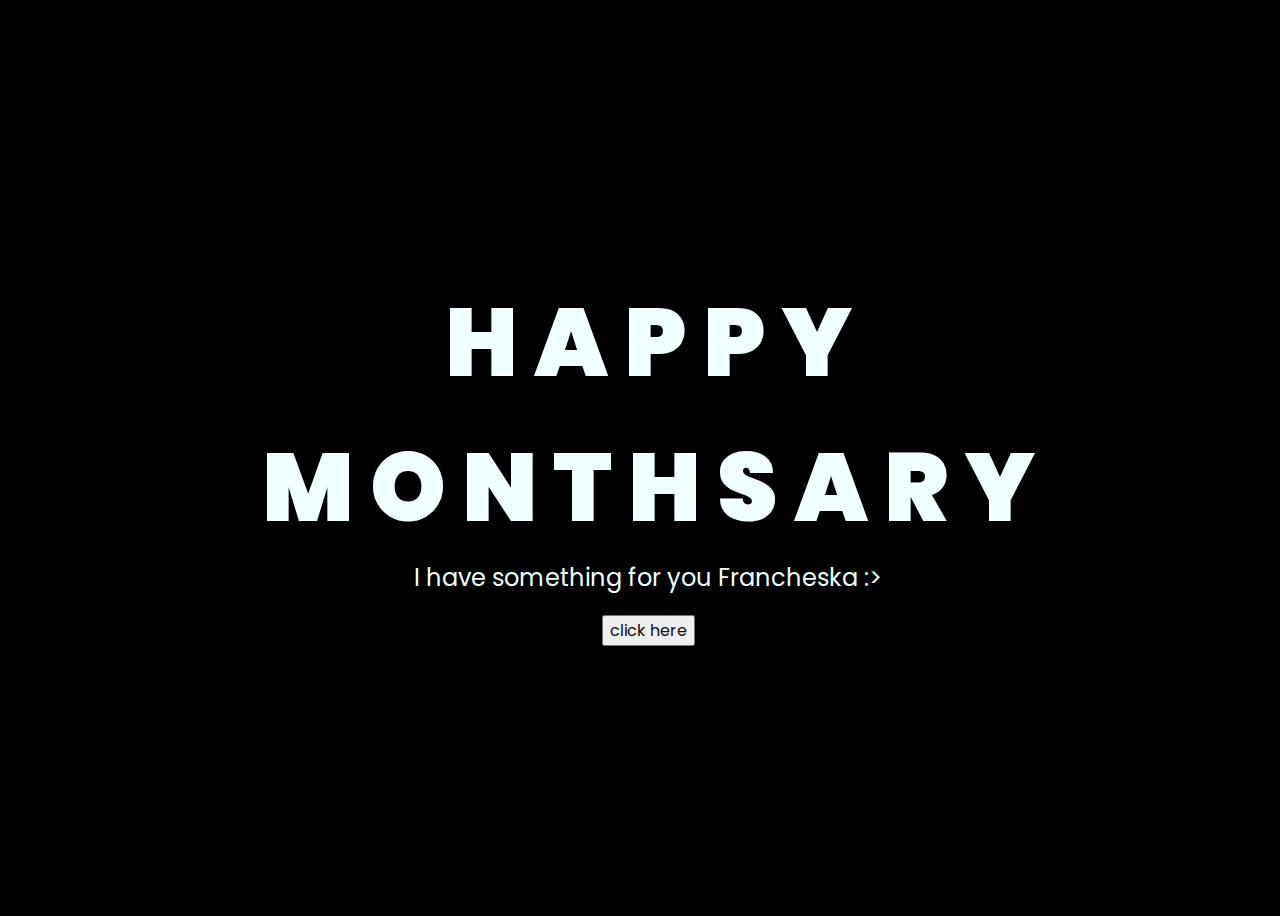
<file: index.html>
<!DOCTYPE html>
<html lang="en">
<head>
    <meta charset="UTF-8">
    <meta http-equiv="X-UA-Compatible" content="IE=edge">
    <meta name="viewport" content="width=device-width, initial-scale=1.0">
    <link rel="stylesheet" href="css/style.css">
    <link rel="icon" href="img/flowers.png" type="image/x-icon">
    <title>Francheska</title>
</head>
<body>
    <div class="greetings">
    <!-- silahkan menambah kata sesuai keinginan dengan <span>text...</span -->
        <span>H</span>
        <span>A</span>
        <span>P</span>
        <span>P</span>
        <span>Y</span>
<br>
	<span>M</span>
        <span>O</span>
        <span>N</span>
        <span>T</span>
        <span>H</span>
        <span>S</span>
        <span>A</span>
        <span>R</span>
        <span>Y</span>

    </div>
 <div class="description">
        <span>I have something for you Francheska :></span>
    </div>
    <div class="button">
        <button>
            <a href="mwa.html">click here</a>
        </button>
        
    </div>
</body>
</html>
</file>
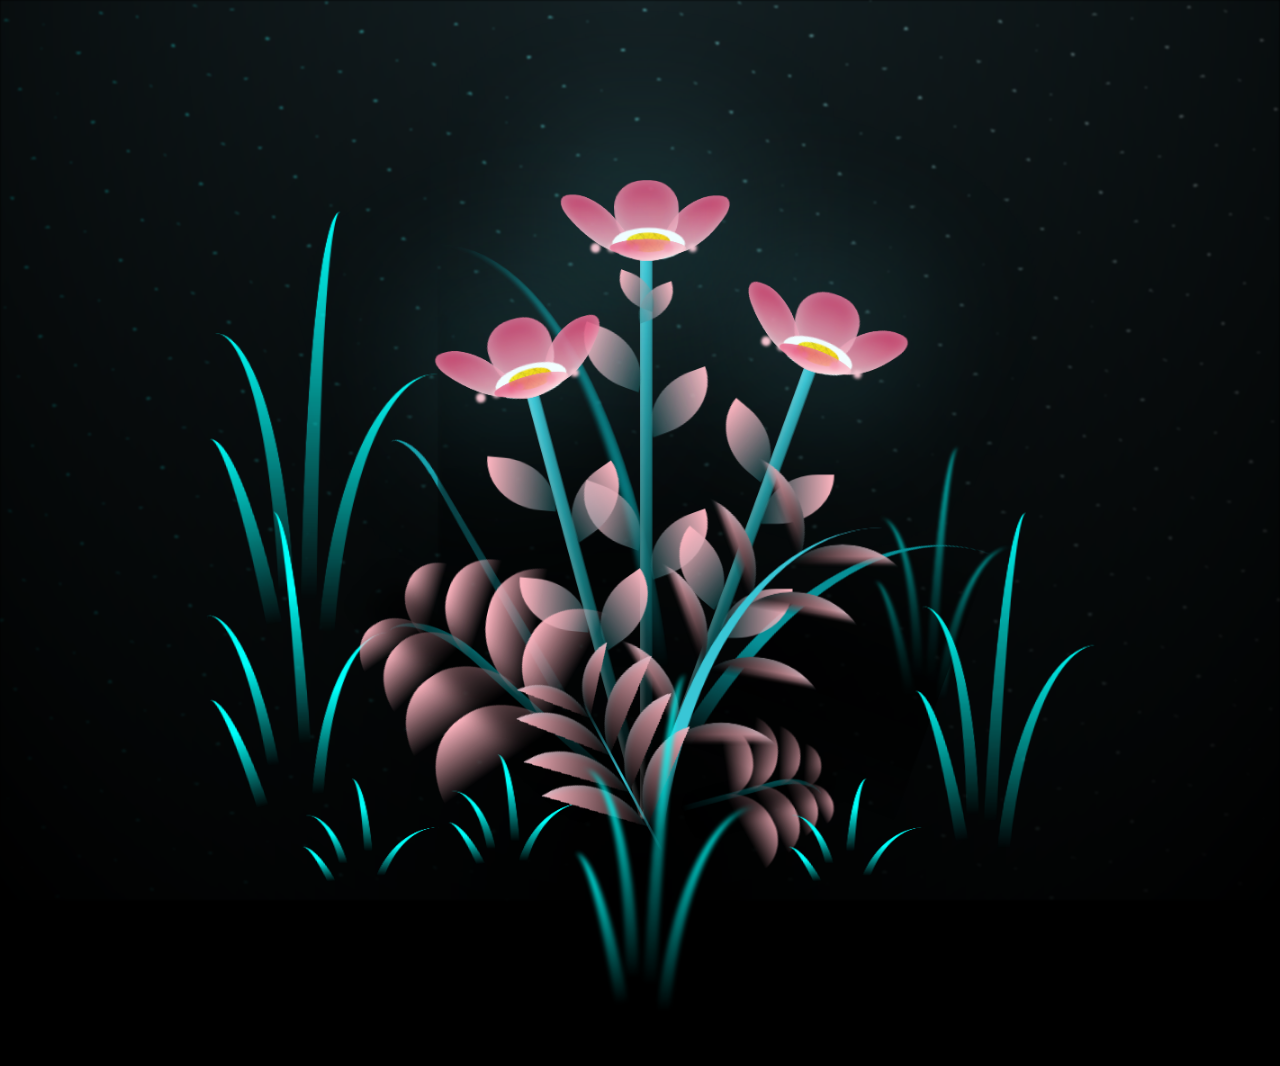
<file: flower.html>
<!DOCTYPE html>
<html lang="en">
<head>
    <meta charset="UTF-8">
    <meta http-equiv="X-UA-Compatible" content="IE=edge">
    <meta name="viewport" content="width=device-width, initial-scale=1.0">
    <link rel="stylesheet" href="css/main.css">
    <link rel="icon" href="img/flowers.png" type="image/x-icon">
    <title>Francheska</title>
</head>
<body class="container">
  <!-- Pembuat code: https://codepen.io/mdusmanansari/pen/BamepLe -->
    <div class="night"></div>
    <div class="flowers">
      <div class="flower flower--1">



        <div class="flower__leafs flower__leafs--1">
          <div class="flower__leaf flower__leaf--1"></div>
          <div class="flower__leaf flower__leaf--2"></div>
          <div class="flower__leaf flower__leaf--3"></div>
          <div class="flower__leaf flower__leaf--4"></div>
          <div class="flower__white-circle"></div>
  
          <div class="flower__light flower__light--1"></div>
          <div class="flower__light flower__light--2"></div>
          <div class="flower__light flower__light--3"></div>
          <div class="flower__light flower__light--4"></div>
          <div class="flower__light flower__light--5"></div>
          <div class="flower__light flower__light--6"></div>
          <div class="flower__light flower__light--7"></div>
          <div class="flower__light flower__light--8"></div>
  
        </div>
        <div class="flower__line">
          <div class="flower__line__leaf flower__line__leaf--1"></div>
          <div class="flower__line__leaf flower__line__leaf--2"></div>
          <div class="flower__line__leaf flower__line__leaf--3"></div>
          <div class="flower__line__leaf flower__line__leaf--4"></div>
          <div class="flower__line__leaf flower__line__leaf--5"></div>
          <div class="flower__line__leaf flower__line__leaf--6"></div>
        </div>
      </div>
  
      <div class="flower flower--2">
        <div class="flower__leafs flower__leafs--2">
          <div class="flower__leaf flower__leaf--1"></div>
          <div class="flower__leaf flower__leaf--2"></div>
          <div class="flower__leaf flower__leaf--3"></div>
          <div class="flower__leaf flower__leaf--4"></div>
          <div class="flower__white-circle"></div>
  
          <div class="flower__light flower__light--1"></div>
          <div class="flower__light flower__light--2"></div>
          <div class="flower__light flower__light--3"></div>
          <div class="flower__light flower__light--4"></div>
          <div class="flower__light flower__light--5"></div>
          <div class="flower__light flower__light--6"></div>
          <div class="flower__light flower__light--7"></div>
          <div class="flower__light flower__light--8"></div>
  
        </div>
        <div class="flower__line">
          <div class="flower__line__leaf flower__line__leaf--1"></div>
          <div class="flower__line__leaf flower__line__leaf--2"></div>
          <div class="flower__line__leaf flower__line__leaf--3"></div>
          <div class="flower__line__leaf flower__line__leaf--4"></div>
        </div>
      </div>
  
      <div class="flower flower--3">
        <div class="flower__leafs flower__leafs--3">
          <div class="flower__leaf flower__leaf--1"></div>
          <div class="flower__leaf flower__leaf--2"></div>
          <div class="flower__leaf flower__leaf--3"></div>
          <div class="flower__leaf flower__leaf--4"></div>
          <div class="flower__white-circle"></div>
  
          <div class="flower__light flower__light--1"></div>
          <div class="flower__light flower__light--2"></div>
          <div class="flower__light flower__light--3"></div>
          <div class="flower__light flower__light--4"></div>
          <div class="flower__light flower__light--5"></div>
          <div class="flower__light flower__light--6"></div>
          <div class="flower__light flower__light--7"></div>
          <div class="flower__light flower__light--8"></div>
  
        </div>
        <div class="flower__line">
          <div class="flower__line__leaf flower__line__leaf--1"></div>
          <div class="flower__line__leaf flower__line__leaf--2"></div>
          <div class="flower__line__leaf flower__line__leaf--3"></div>
          <div class="flower__line__leaf flower__line__leaf--4"></div>
        </div>
      </div>
  
      <div class="grow-ans" style="--d:1.2s">
        <div class="flower__g-long">
          <div class="flower__g-long__top"></div>
          <div class="flower__g-long__bottom"></div>
        </div>
      </div>
  
      <div class="growing-grass">
        <div class="flower__grass flower__grass--1">
          <div class="flower__grass--top"></div>
          <div class="flower__grass--bottom"></div>
          <div class="flower__grass__leaf flower__grass__leaf--1"></div>
          <div class="flower__grass__leaf flower__grass__leaf--2"></div>
          <div class="flower__grass__leaf flower__grass__leaf--3"></div>
          <div class="flower__grass__leaf flower__grass__leaf--4"></div>
          <div class="flower__grass__leaf flower__grass__leaf--5"></div>
          <div class="flower__grass__leaf flower__grass__leaf--6"></div>
          <div class="flower__grass__leaf flower__grass__leaf--7"></div>
          <div class="flower__grass__leaf flower__grass__leaf--8"></div>
          <div class="flower__grass__overlay"></div>
        </div>
      </div>
  
      <div class="growing-grass">
        <div class="flower__grass flower__grass--2">
          <div class="flower__grass--top"></div>
          <div class="flower__grass--bottom"></div>
          <div class="flower__grass__leaf flower__grass__leaf--1"></div>
          <div class="flower__grass__leaf flower__grass__leaf--2"></div>
          <div class="flower__grass__leaf flower__grass__leaf--3"></div>
          <div class="flower__grass__leaf flower__grass__leaf--4"></div>
          <div class="flower__grass__leaf flower__grass__leaf--5"></div>
          <div class="flower__grass__leaf flower__grass__leaf--6"></div>
          <div class="flower__grass__leaf flower__grass__leaf--7"></div>
          <div class="flower__grass__leaf flower__grass__leaf--8"></div>
          <div class="flower__grass__overlay"></div>
        </div>
      </div>
  
      <div class="grow-ans" style="--d:2.4s">
        <div class="flower__g-right flower__g-right--1">
          <div class="leaf"></div>
        </div>
      </div>
  
      <div class="grow-ans" style="--d:2.8s">
        <div class="flower__g-right flower__g-right--2">
          <div class="leaf"></div>
        </div>
      </div>
  
      <div class="grow-ans" style="--d:2.8s">
        <div class="flower__g-front">
          <div class="flower__g-front__leaf-wrapper flower__g-front__leaf-wrapper--1">
            <div class="flower__g-front__leaf"></div>
          </div>
          <div class="flower__g-front__leaf-wrapper flower__g-front__leaf-wrapper--2">
            <div class="flower__g-front__leaf"></div>
          </div>
          <div class="flower__g-front__leaf-wrapper flower__g-front__leaf-wrapper--3">
            <div class="flower__g-front__leaf"></div>
          </div>
          <div class="flower__g-front__leaf-wrapper flower__g-front__leaf-wrapper--4">
            <div class="flower__g-front__leaf"></div>
          </div>
          <div class="flower__g-front__leaf-wrapper flower__g-front__leaf-wrapper--5">
            <div class="flower__g-front__leaf"></div>
          </div>
          <div class="flower__g-front__leaf-wrapper flower__g-front__leaf-wrapper--6">
            <div class="flower__g-front__leaf"></div>
          </div>
          <div class="flower__g-front__leaf-wrapper flower__g-front__leaf-wrapper--7">
            <div class="flower__g-front__leaf"></div>
          </div>
          <div class="flower__g-front__leaf-wrapper flower__g-front__leaf-wrapper--8">
            <div class="flower__g-front__leaf"></div>
          </div>
          <div class="flower__g-front__line"></div>
        </div>
      </div>
  
      <div class="grow-ans" style="--d:3.2s">
        <div class="flower__g-fr">
          <div class="leaf"></div>
          <div class="flower__g-fr__leaf flower__g-fr__leaf--1"></div>
          <div class="flower__g-fr__leaf flower__g-fr__leaf--2"></div>
          <div class="flower__g-fr__leaf flower__g-fr__leaf--3"></div>
          <div class="flower__g-fr__leaf flower__g-fr__leaf--4"></div>
          <div class="flower__g-fr__leaf flower__g-fr__leaf--5"></div>
          <div class="flower__g-fr__leaf flower__g-fr__leaf--6"></div>
          <div class="flower__g-fr__leaf flower__g-fr__leaf--7"></div>
          <div class="flower__g-fr__leaf flower__g-fr__leaf--8"></div>
        </div>
      </div>
  
      <div class="long-g long-g--0">
        <div class="grow-ans" style="--d:3s">
          <div class="leaf leaf--0"></div>
        </div>
        <div class="grow-ans" style="--d:2.2s">
          <div class="leaf leaf--1"></div>
        </div>
        <div class="grow-ans" style="--d:3.4s">
          <div class="leaf leaf--2"></div>
        </div>
        <div class="grow-ans" style="--d:3.6s">
          <div class="leaf leaf--3"></div>
        </div>
      </div>
  
      <div class="long-g long-g--1">
        <div class="grow-ans" style="--d:3.6s">
          <div class="leaf leaf--0"></div>
        </div>
        <div class="grow-ans" style="--d:3.8s">
          <div class="leaf leaf--1"></div>
        </div>
        <div class="grow-ans" style="--d:4s">
          <div class="leaf leaf--2"></div>
        </div>
        <div class="grow-ans" style="--d:4.2s">
          <div class="leaf leaf--3"></div>
        </div>
      </div>
  
      <div class="long-g long-g--2">
        <div class="grow-ans" style="--d:4s">
          <div class="leaf leaf--0"></div>
        </div>
        <div class="grow-ans" style="--d:4.2s">
          <div class="leaf leaf--1"></div>
        </div>
        <div class="grow-ans" style="--d:4.4s">
          <div class="leaf leaf--2"></div>
        </div>
        <div class="grow-ans" style="--d:4.6s">
          <div class="leaf leaf--3"></div>
        </div>
      </div>
  
      <div class="long-g long-g--3">
        <div class="grow-ans" style="--d:4s">
          <div class="leaf leaf--0"></div>
        </div>
        <div class="grow-ans" style="--d:4.2s">
          <div class="leaf leaf--1"></div>
        </div>
        <div class="grow-ans" style="--d:3s">
          <div class="leaf leaf--2"></div>
        </div>
        <div class="grow-ans" style="--d:3.6s">
          <div class="leaf leaf--3"></div>
        </div>
      </div>
  
      <div class="long-g long-g--4">
        <div class="grow-ans" style="--d:4s">
          <div class="leaf leaf--0"></div>
        </div>
        <div class="grow-ans" style="--d:4.2s">
          <div class="leaf leaf--1"></div>
        </div>
        <div class="grow-ans" style="--d:3s">
          <div class="leaf leaf--2"></div>
        </div>
        <div class="grow-ans" style="--d:3.6s">
          <div class="leaf leaf--3"></div>
        </div>
      </div>
  
      <div class="long-g long-g--5">
        <div class="grow-ans" style="--d:4s">
          <div class="leaf leaf--0"></div>
        </div>
        <div class="grow-ans" style="--d:4.2s">
          <div class="leaf leaf--1"></div>
        </div>
        <div class="grow-ans" style="--d:3s">
          <div class="leaf leaf--2"></div>
        </div>
        <div class="grow-ans" style="--d:3.6s">
          <div class="leaf leaf--3"></div>
        </div>
      </div>
  
      <div class="long-g long-g--6">
        <div class="grow-ans" style="--d:4.2s">
          <div class="leaf leaf--0"></div>
        </div>
        <div class="grow-ans" style="--d:4.4s">
          <div class="leaf leaf--1"></div>
        </div>
        <div class="grow-ans" style="--d:4.6s">
          <div class="leaf leaf--2"></div>
        </div>
        <div class="grow-ans" style="--d:4.8s">
          <div class="leaf leaf--3"></div>
        </div>
      </div>
  
      <div class="long-g long-g--7">
        <div class="grow-ans" style="--d:3s">
          <div class="leaf leaf--0"></div>
        </div>
        <div class="grow-ans" style="--d:3.2s">
          <div class="leaf leaf--1"></div>
        </div>
        <div class="grow-ans" style="--d:3.5s">
          <div class="leaf leaf--2"></div>
        </div>
        <div class="grow-ans" style="--d:3.6s">
          <div class="leaf leaf--3"></div>
        </div>
      </div>
    </div>
    <script src="main.js"></script>
  </body>
</html>
</file>
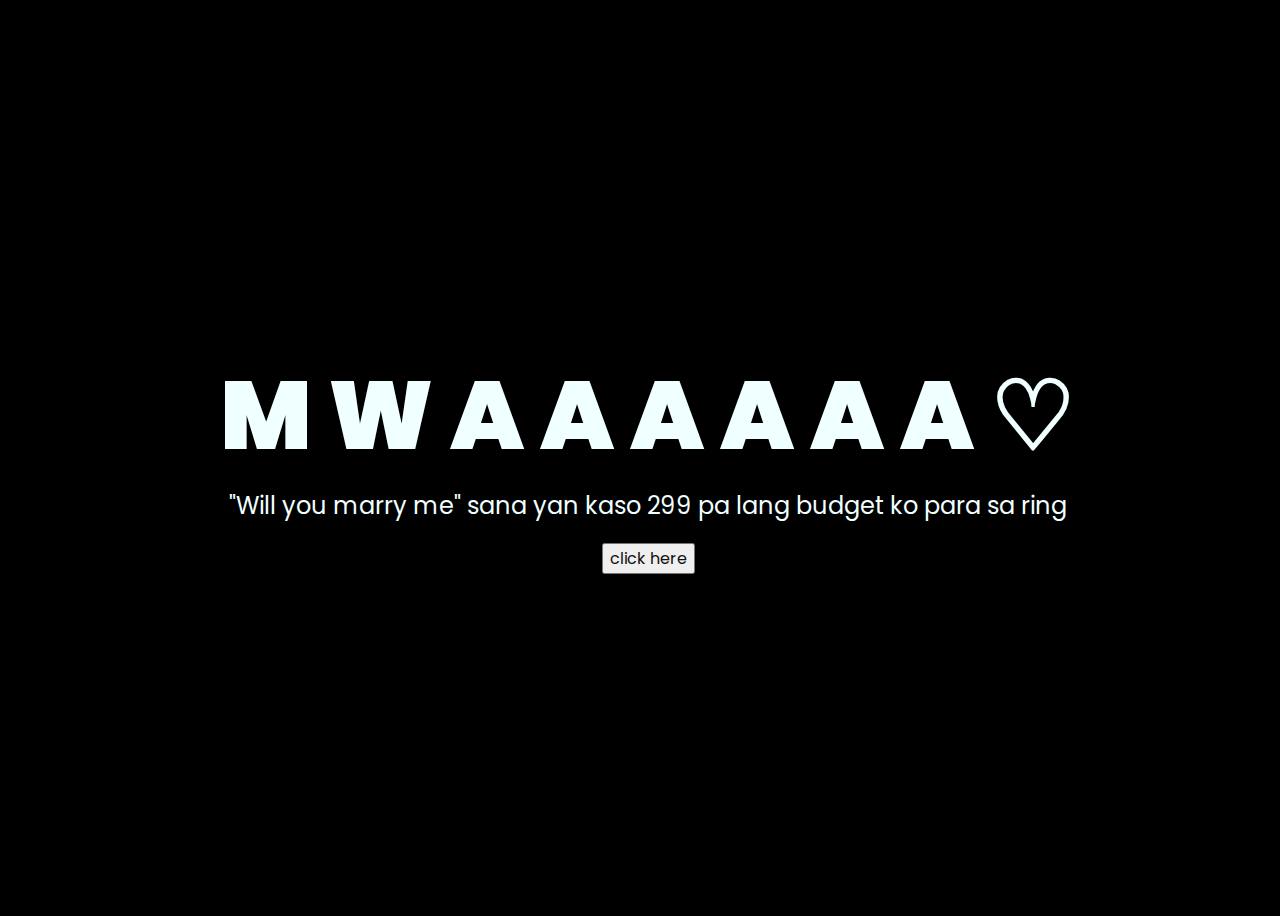
<file: mwa.html>
<!DOCTYPE html>
<html lang="en">
<head>
    <meta charset="UTF-8">
    <meta http-equiv="X-UA-Compatible" content="IE=edge">
    <meta name="viewport" content="width=device-width, initial-scale=1.0">
    <link rel="stylesheet" href="css/style.css">
    <link rel="icon" href="img/flowers.png" type="image/x-icon">
    <title>Francheska</title>
</head>
<body>
    <div class="greetings">
	<span>M</span>
        <span>W</span>
        <span>A</span>
        <span>A</span>
        <span>A</span>
        <span>A</span>
        <span>A</span>
        <span>A</span>
        <span>♡</span>

    </div>
 <div class="description">
        <span>"Will you marry me" sana yan kaso 299 pa lang budget ko para sa ring</span>
    </div>
    <div class="button">
        <button>
            <a href="flower.html">click here</a>
        </button>
        
    </div>
</body>
</html>
</file>
<file: css/style.css>
@import url('https://fonts.googleapis.com/css2?family=Poppins:ital,wght@0,500;1,900&display=swap');
*{
    font-family: 'Poppins',cursive;
}
body{
    color: azure;
    width: 100%;
    height: 100vh;
    display: flex;
    flex-direction: column;
    align-items: center;
    justify-content: center;
    background-color: black;
    text-align: center;
}
.greetings{
    font-size: 6rem;
    font-weight: 900;
}
.greetings > span{
    animation: glow 2.5s ease-in-out infinite;
}
@keyframes glow{
    0%, 100%{
        color: #fff; /* Change to pink color */
        text-shadow: 0 0 12px #ff69b4, 0 0 50px #ff69b4, 0 0 100px #ff69b4;
    }
    10%, 90%{
        color: #111;
        text-shadow: none;
    }
}
.greetings > span:nth-child(2){
    animation-delay: .2s ;
}
.greetings > span:nth-child(3){
    animation-delay: .4s ;
}
.greetings > span:nth-child(4){
    animation-delay: .6s;
}
.greetings > span:nth-child(5){
    animation-delay: .8s;
}
.greetings > span:nth-child(6){
    animation-delay: 1.0s;
}
.greetings > span:nth-child(7){
    animation-delay: 1.2s;
}
.greetings > span:nth-child(8){
    animation-delay: 1.4s;
}
.greetings > span:nth-child(9){
    animation-delay: 1.6s;
}
.greetings > span:nth-child(10){
    animation-delay: 1.8s;
}
.greetings > span:nth-child(11){
    animation-delay: 2.0s;
}
.greetings > span:nth-child(12){
    animation-delay: 2.2s;
}
.greetings > span:nth-child(13){
    animation-delay: 2.4s;
}
.greetings > span:nth-child(14){
    animation-delay: 2.6s;
}
.greetings > span:nth-child(15){
    animation-delay: 2.8s;
}

.description{
    font-size: 1.5rem;
    margin-bottom: 20px;
}

.button a{
    text-decoration: none;
    font-size: 1rem;
    color: #111;
}

@media screen and (max-width:574px){
    .greetings{
        display: block;
        font-size: 3rem;
        font-weight: 500;
        text-align: center;
    }
    .description{
        font-size: 1rem;
    }
    
    .button a{
        font-size: .5rem;
    }
}
</file>
<file: css/main.css>
*,
*::after,
*::before {
  padding: 0;
  margin: 0;
  box-sizing: border-box;
}

:root {
  --dark-color: #000;
}

body {
  display: flex;
  align-items: flex-end;
  justify-content: center;
  min-height: 100vh;
  background-color: var(--dark-color);
  overflow: hidden;
  perspective: 1000px;
}

.night {
  position: fixed;
  left: 50%;
  top: 0;
  transform: translateX(-50%);
  width: 100%;
  height: 100%;
  filter: blur(0.1vmin);
  background-image: radial-gradient(ellipse at top, transparent 0%, var(--dark-color)), radial-gradient(ellipse at bottom, var(--dark-color), rgba(145, 233, 255, 0.2)), repeating-linear-gradient(220deg, rgb(0, 0, 0) 0px, rgb(0, 0, 0) 19px, transparent 19px, transparent 22px), repeating-linear-gradient(189deg, rgb(0, 0, 0) 0px, rgb(0, 0, 0) 19px, transparent 19px, transparent 22px), repeating-linear-gradient(148deg, rgb(0, 0, 0) 0px, rgb(0, 0, 0) 19px, transparent 19px, transparent 22px), linear-gradient(90deg, rgb(0, 255, 250), rgb(240, 240, 240));
}

.flowers {
  position: relative;
  transform: scale(0.9);
}

.flower {
  position: absolute;
  bottom: 10vmin;
  transform-origin: bottom center;
  z-index: 10;
  --fl-speed: 0.8s;
}
.flower--1 {
  -webkit-animation: moving-flower-1 4s linear infinite;
          animation: moving-flower-1 4s linear infinite;
}
.flower--1 .flower__line {
  height: 70vmin;
  -webkit-animation-delay: 0.3s;
          animation-delay: 0.3s;
}
.flower--1 .flower__line__leaf--1 {
  -webkit-animation: blooming-leaf-right var(--fl-speed) 1.6s backwards;
          animation: blooming-leaf-right var(--fl-speed) 1.6s backwards;
}
.flower--1 .flower__line__leaf--2 {
  -webkit-animation: blooming-leaf-right var(--fl-speed) 1.4s backwards;
          animation: blooming-leaf-right var(--fl-speed) 1.4s backwards;
}
.flower--1 .flower__line__leaf--3 {
  -webkit-animation: blooming-leaf-left var(--fl-speed) 1.2s backwards;
          animation: blooming-leaf-left var(--fl-speed) 1.2s backwards;
}
.flower--1 .flower__line__leaf--4 {
  -webkit-animation: blooming-leaf-left var(--fl-speed) 1s backwards;
          animation: blooming-leaf-left var(--fl-speed) 1s backwards;
}
.flower--1 .flower__line__leaf--5 {
  -webkit-animation: blooming-leaf-right var(--fl-speed) 1.8s backwards;
          animation: blooming-leaf-right var(--fl-speed) 1.8s backwards;
}
.flower--1 .flower__line__leaf--6 {
  -webkit-animation: blooming-leaf-left var(--fl-speed) 2s backwards;
          animation: blooming-leaf-left var(--fl-speed) 2s backwards;
}
.flower--2 {
  left: 50%;
  transform: rotate(20deg);
  -webkit-animation: moving-flower-2 4s linear infinite;
          animation: moving-flower-2 4s linear infinite;
}
.flower--2 .flower__line {
  height: 60vmin;
  -webkit-animation-delay: 0.6s;
          animation-delay: 0.6s;
}
.flower--2 .flower__line__leaf--1 {
  -webkit-animation: blooming-leaf-right var(--fl-speed) 1.9s backwards;
          animation: blooming-leaf-right var(--fl-speed) 1.9s backwards;
}
.flower--2 .flower__line__leaf--2 {
  -webkit-animation: blooming-leaf-right var(--fl-speed) 1.7s backwards;
          animation: blooming-leaf-right var(--fl-speed) 1.7s backwards;
}
.flower--2 .flower__line__leaf--3 {
  -webkit-animation: blooming-leaf-left var(--fl-speed) 1.5s backwards;
          animation: blooming-leaf-left var(--fl-speed) 1.5s backwards;
}
.flower--2 .flower__line__leaf--4 {
  -webkit-animation: blooming-leaf-left var(--fl-speed) 1.3s backwards;
          animation: blooming-leaf-left var(--fl-speed) 1.3s backwards;
}
.flower--3 {
  left: 50%;
  transform: rotate(-15deg);
  -webkit-animation: moving-flower-3 4s linear infinite;
          animation: moving-flower-3 4s linear infinite;
}
.flower--3 .flower__line {
  -webkit-animation-delay: 0.9s;
          animation-delay: 0.9s;
}
.flower--3 .flower__line__leaf--1 {
  -webkit-animation: blooming-leaf-right var(--fl-speed) 2.5s backwards;
          animation: blooming-leaf-right var(--fl-speed) 2.5s backwards;
}
.flower--3 .flower__line__leaf--2 {
  -webkit-animation: blooming-leaf-right var(--fl-speed) 2.3s backwards;
          animation: blooming-leaf-right var(--fl-speed) 2.3s backwards;
}
.flower--3 .flower__line__leaf--3 {
  -webkit-animation: blooming-leaf-left var(--fl-speed) 2.1s backwards;
          animation: blooming-leaf-left var(--fl-speed) 2.1s backwards;
}
.flower--3 .flower__line__leaf--4 {
  -webkit-animation: blooming-leaf-left var(--fl-speed) 1.9s backwards;
          animation: blooming-leaf-left var(--fl-speed) 1.9s backwards;
}
.flower__leafs {
  position: relative;
  -webkit-animation: blooming-flower 2s backwards;
          animation: blooming-flower 2s backwards;
}
.flower__leafs--1 {
  -webkit-animation-delay: 1.1s;
          animation-delay: 1.1s;
}
.flower__leafs--2 {
  -webkit-animation-delay: 1.4s;
          animation-delay: 1.4s;
}
.flower__leafs--3 {
  -webkit-animation-delay: 1.7s;
          animation-delay: 1.7s;
}
.flower__leafs::after {
  content: "";
  position: absolute;
  left: 0;
  top: 0;
  transform: translate(-50%, -100%);
  width: 8vmin;
  height: 8vmin;
  background-color: #6bf0ff;
  filter: blur(10vmin);
}
.flower__leaf {
  position: absolute;
  bottom: 0;
  left: 50%;
  width: 8vmin;
  height: 11vmin;
  border-radius: 51% 49% 47% 53%/44% 45% 55% 69%;
  background-color: #FFC0CB;
  background-image: linear-gradient(to top, #FFC0CB, #DE3163);
  transform-origin: bottom center;
  opacity: 0.9;
  box-shadow: inset 0 0 2vmin rgba(255, 255, 255, 0.5);
}




.flower__petals {
    position: absolute;
}

.flower__leaf--1 {
  transform: translate(-10%, 1%) rotateY(40deg) rotateX(-50deg);
}
.flower__leaf--2 {
  transform: translate(-50%, -4%) rotateX(40deg);
}
.flower__leaf--3 {
  transform: translate(-90%, 0%) rotateY(45deg) rotateX(50deg);
}
.flower__leaf--4 {
  width: 8vmin;
  height: 8vmin;
  transform-origin: bottom left;
  border-radius: 4vmin 10vmin 4vmin 4vmin;
  transform: translate(0%, 18%) rotateX(70deg) rotate(-43deg);
  background-image: linear-gradient(to top, #FFC0CB, #DE3163);
  z-index: 1;
  opacity: 0.8;
}
.flower__white-circle {
  position: absolute;
  left: -3.5vmin;
  top: -3vmin;
  width: 9vmin;
  height: 4vmin;
  border-radius: 50%;
  background-color: #fff;
}
.flower__white-circle::after {
  content: "";
  position: absolute;
  left: 50%;
  top: 45%;
  transform: translate(-50%, -50%);
  width: 60%;
  height: 60%;
  border-radius: inherit;
  background-image: repeating-linear-gradient(135deg, rgba(0, 0, 0, 0.03) 0px, rgba(0, 0, 0, 0.03) 1px, transparent 1px, transparent 12px), repeating-linear-gradient(45deg, rgba(0, 0, 0, 0.03) 0px, rgba(0, 0, 0, 0.03) 1px, transparent 1px, transparent 12px), repeating-linear-gradient(67.5deg, rgba(0, 0, 0, 0.03) 0px, rgba(0, 0, 0, 0.03) 1px, transparent 1px, transparent 12px), repeating-linear-gradient(135deg, rgba(0, 0, 0, 0.03) 0px, rgba(0, 0, 0, 0.03) 1px, transparent 1px, transparent 12px), repeating-linear-gradient(45deg, rgba(0, 0, 0, 0.03) 0px, rgba(0, 0, 0, 0.03) 1px, transparent 1px, transparent 12px), repeating-linear-gradient(112.5deg, rgba(0, 0, 0, 0.03) 0px, rgba(0, 0, 0, 0.03) 1px, transparent 1px, transparent 12px), repeating-linear-gradient(112.5deg, rgba(0, 0, 0, 0.03) 0px, rgba(0, 0, 0, 0.03) 1px, transparent 1px, transparent 12px), repeating-linear-gradient(45deg, rgba(0, 0, 0, 0.03) 0px, rgba(0, 0, 0, 0.03) 1px, transparent 1px, transparent 12px), repeating-linear-gradient(22.5deg, rgba(0, 0, 0, 0.03) 0px, rgba(0, 0, 0, 0.03) 1px, transparent 1px, transparent 12px), repeating-linear-gradient(45deg, rgba(0, 0, 0, 0.03) 0px, rgba(0, 0, 0, 0.03) 1px, transparent 1px, transparent 12px), repeating-linear-gradient(22.5deg, rgba(0, 0, 0, 0.03) 0px, rgba(0, 0, 0, 0.03) 1px, transparent 1px, transparent 12px), repeating-linear-gradient(135deg, rgba(0, 0, 0, 0.03) 0px, rgba(0, 0, 0, 0.03) 1px, transparent 1px, transparent 12px), repeating-linear-gradient(157.5deg, rgba(0, 0, 0, 0.03) 0px, rgba(0, 0, 0, 0.03) 1px, transparent 1px, transparent 12px), repeating-linear-gradient(67.5deg, rgba(0, 0, 0, 0.03) 0px, rgba(0, 0, 0, 0.03) 1px, transparent 1px, transparent 12px), repeating-linear-gradient(67.5deg, rgba(0, 0, 0, 0.03) 0px, rgba(0, 0, 0, 0.03) 1px, transparent 1px, transparent 12px), linear-gradient(90deg, rgb(255, 235, 18), rgb(255, 206, 0));
}
.flower__line {
  height: 55vmin;
  width: 1.5vmin;
  background-image: linear-gradient(to left, rgba(0, 0, 0, 0.2), transparent, rgba(255, 255, 255, 0.2)), linear-gradient(to top, transparent 10%, #14757a, #39c6d6);
  box-shadow: inset 0 0 2px rgba(0, 0, 0, 0.5);
  -webkit-animation: grow-flower-tree 4s backwards;
          animation: grow-flower-tree 4s backwards;
}
.flower__line__leaf {
  --w: 7vmin;
  --h: calc(var(--w) + 2vmin);
  position: absolute;
  top: 20%;
  left: 90%;
  width: var(--w);
  height: var(--h);
  border-top-right-radius: var(--h);
  border-bottom-left-radius: var(--h);
  background-image: linear-gradient(to top, rgba(20, 117, 122, 0.4), #ffb6c1);
}
.flower__line__leaf--1 {
  transform: rotate(70deg) rotateY(30deg);
}
.flower__line__leaf--2 {
  top: 45%;
  transform: rotate(70deg) rotateY(30deg);
}
.flower__line__leaf--3, .flower__line__leaf--4, .flower__line__leaf--6 {
  border-top-right-radius: 0;
  border-bottom-left-radius: 0;
  border-top-left-radius: var(--h);
  border-bottom-right-radius: var(--h);
  left: -460%;
  top: 12%;
  transform: rotate(-70deg) rotateY(30deg);
}
.flower__line__leaf--4 {
  top: 40%;
}
.flower__line__leaf--5 {
  top: 0;
  transform-origin: left;
  transform: rotate(70deg) rotateY(30deg) scale(0.6);
}
.flower__line__leaf--6 {
  top: -2%;
  left: -450%;
  transform-origin: right;
  transform: rotate(-70deg) rotateY(30deg) scale(0.6);
}
.flower__light {
  position: absolute;
  bottom: 0vmin;
  width: 1vmin;
  height: 1vmin;
  background-color: #FFB6C1;
  border-radius: 50%;
  filter: blur(0.2vmin);
  -webkit-animation: light-ans 4s linear infinite backwards;
          animation: light-ans 4s linear infinite backwards;
}
.flower__light:nth-child(odd) {
  background-color: #FFC0CB;
}
.flower__light--1 {
  left: -2vmin;
  -webkit-animation-delay: 1s;
          animation-delay: 1s;
}
.flower__light--2 {
  left: 3vmin;
  -webkit-animation-delay: 0.5s;
          animation-delay: 0.5s;
}
.flower__light--3 {
  left: -6vmin;
  -webkit-animation-delay: 0.3s;
          animation-delay: 0.3s;
}
.flower__light--4 {
  left: 6vmin;
  -webkit-animation-delay: 0.9s;
          animation-delay: 0.9s;
}
.flower__light--5 {
  left: -1vmin;
  -webkit-animation-delay: 1.5s;
          animation-delay: 1.5s;
}
.flower__light--6 {
  left: -4vmin;
  -webkit-animation-delay: 3s;
          animation-delay: 3s;
}
.flower__light--7 {
  left: 3vmin;
  -webkit-animation-delay: 2s;
          animation-delay: 2s;
}
.flower__light--8 {
  left: -6vmin;
  -webkit-animation-delay: 3.5s;
          animation-delay: 3.5s;
}
.flower__grass {
  --c: #079097;
  --line-w: 1.5vmin;
  position: absolute;
  bottom: 12vmin;
  left: -7vmin;
  display: flex;
  flex-direction: column;
  align-items: flex-end;
  z-index: 20;
  transform-origin: bottom center;
  transform: rotate(-48deg) rotateY(40deg);
}
.flower__grass--1 {
  -webkit-animation: moving-grass 2s linear infinite;
          animation: moving-grass 2s linear infinite;
}
.flower__grass--2 {
  left: 2vmin;
  bottom: 10vmin;
  transform: scale(0.5) rotate(75deg) rotateX(10deg) rotateY(-200deg);
  opacity: 0.8;
  z-index: 0;
  -webkit-animation: moving-grass--2 1.5s linear infinite;
          animation: moving-grass--2 1.5s linear infinite;
}
.flower__grass--top {
  width: 7vmin;
  height: 10vmin;
  border-top-right-radius: 100%;
  border-right: var(--line-w) solid var(--c);
  transform-origin: bottom center;
  transform: rotate(-2deg);
}
.flower__grass--bottom {
  margin-top: -2px;
  width: var(--line-w);
  height: 25vmin;
  background-image: linear-gradient(to top, transparent, var(--c));
}
.flower__grass__leaf {
  --size: 10vmin;
  position: absolute;
  width: calc(var(--size) * 2.1);
  height: var(--size);
  border-top-left-radius: var(--size);
  border-top-right-radius: var(--size);
  background-image: linear-gradient(to top, transparent, transparent 30%, #ffb6c1);
  z-index: 100;
}
.flower__grass__leaf--1 {
  top: -6%;
  left: 30%;
  --size: 6vmin;
  transform: rotate(-20deg);
  -webkit-animation: growing-grass-ans--1 2s 2.6s backwards;
          animation: growing-grass-ans--1 2s 2.6s backwards;
}
@-webkit-keyframes growing-grass-ans--1 {
  0% {
    transform-origin: bottom left;
    transform: rotate(-20deg) scale(0);
  }
}
@keyframes growing-grass-ans--1 {
  0% {
    transform-origin: bottom left;
    transform: rotate(-20deg) scale(0);
  }
}
.flower__grass__leaf--2 {
  top: -5%;
  left: -110%;
  --size: 6vmin;
  transform: rotate(10deg);
  -webkit-animation: growing-grass-ans--2 2s 2.4s linear backwards;
          animation: growing-grass-ans--2 2s 2.4s linear backwards;
}
@-webkit-keyframes growing-grass-ans--2 {
  0% {
    transform-origin: bottom right;
    transform: rotate(10deg) scale(0);
  }
}
@keyframes growing-grass-ans--2 {
  0% {
    transform-origin: bottom right;
    transform: rotate(10deg) scale(0);
  }
}
.flower__grass__leaf--3 {
  top: 5%;
  left: 60%;
  --size: 8vmin;
  transform: rotate(-18deg) rotateX(-20deg);
  -webkit-animation: growing-grass-ans--3 2s 2.2s linear backwards;
          animation: growing-grass-ans--3 2s 2.2s linear backwards;
}
@-webkit-keyframes growing-grass-ans--3 {
  0% {
    transform-origin: bottom left;
    transform: rotate(-18deg) rotateX(-20deg) scale(0);
  }
}
@keyframes growing-grass-ans--3 {
  0% {
    transform-origin: bottom left;
    transform: rotate(-18deg) rotateX(-20deg) scale(0);
  }
}
.flower__grass__leaf--4 {
  top: 6%;
  left: -135%;
  --size: 8vmin;
  transform: rotate(2deg);
  -webkit-animation: growing-grass-ans--4 2s 2s linear backwards;
          animation: growing-grass-ans--4 2s 2s linear backwards;
}
@-webkit-keyframes growing-grass-ans--4 {
  0% {
    transform-origin: bottom right;
    transform: rotate(2deg) scale(0);
  }
}
@keyframes growing-grass-ans--4 {
  0% {
    transform-origin: bottom right;
    transform: rotate(2deg) scale(0);
  }
}
.flower__grass__leaf--5 {
  top: 20%;
  left: 60%;
  --size: 10vmin;
  transform: rotate(-24deg) rotateX(-20deg);
  -webkit-animation: growing-grass-ans--5 2s 1.8s linear backwards;
          animation: growing-grass-ans--5 2s 1.8s linear backwards;
}
@-webkit-keyframes growing-grass-ans--5 {
  0% {
    transform-origin: bottom left;
    transform: rotate(-24deg) rotateX(-20deg) scale(0);
  }
}
@keyframes growing-grass-ans--5 {
  0% {
    transform-origin: bottom left;
    transform: rotate(-24deg) rotateX(-20deg) scale(0);
  }
}
.flower__grass__leaf--6 {
  top: 22%;
  left: -180%;
  --size: 10vmin;
  transform: rotate(10deg);
  -webkit-animation: growing-grass-ans--6 2s 1.6s linear backwards;
          animation: growing-grass-ans--6 2s 1.6s linear backwards;
}
@-webkit-keyframes growing-grass-ans--6 {
  0% {
    transform-origin: bottom right;
    transform: rotate(10deg) scale(0);
  }
}
@keyframes growing-grass-ans--6 {
  0% {
    transform-origin: bottom right;
    transform: rotate(10deg) scale(0);
  }
}
.flower__grass__leaf--7 {
  top: 39%;
  left: 70%;
  --size: 10vmin;
  transform: rotate(-10deg);
  -webkit-animation: growing-grass-ans--7 2s 1.4s linear backwards;
          animation: growing-grass-ans--7 2s 1.4s linear backwards;
}
@-webkit-keyframes growing-grass-ans--7 {
  0% {
    transform-origin: bottom left;
    transform: rotate(-10deg) scale(0);
  }
}
@keyframes growing-grass-ans--7 {
  0% {
    transform-origin: bottom left;
    transform: rotate(-10deg) scale(0);
  }
}
.flower__grass__leaf--8 {
  top: 40%;
  left: -215%;
  --size: 11vmin;
  transform: rotate(10deg);
  -webkit-animation: growing-grass-ans--8 2s 1.2s linear backwards;
          animation: growing-grass-ans--8 2s 1.2s linear backwards;
}
@-webkit-keyframes growing-grass-ans--8 {
  0% {
    transform-origin: bottom right;
    transform: rotate(10deg) scale(0);
  }
}
@keyframes growing-grass-ans--8 {
  0% {
    transform-origin: bottom right;
    transform: rotate(10deg) scale(0);
  }
}
.flower__grass__overlay {
  position: absolute;
  top: -10%;
  right: 0%;
  width: 100%;
  height: 100%;
  background-color: rgba(0, 0, 0, 0.6);
  filter: blur(1.5vmin);
  z-index: 100;
}
.flower__g-long {
  --w: 2vmin;
  --h: 6vmin;
  --c: #159faa;
  position: absolute;
  bottom: 10vmin;
  left: -3vmin;
  transform-origin: bottom center;
  transform: rotate(-30deg) rotateY(-20deg);
  display: flex;
  flex-direction: column;
  align-items: flex-end;
  -webkit-animation: flower-g-long-ans 3s linear infinite;
          animation: flower-g-long-ans 3s linear infinite;
}
@-webkit-keyframes flower-g-long-ans {
  0%, 100% {
    transform: rotate(-30deg) rotateY(-20deg);
  }
  50% {
    transform: rotate(-32deg) rotateY(-20deg);
  }
}
@keyframes flower-g-long-ans {
  0%, 100% {
    transform: rotate(-30deg) rotateY(-20deg);
  }
  50% {
    transform: rotate(-32deg) rotateY(-20deg);
  }
}
.flower__g-long__top {
  top: calc(var(--h) * -1);
  width: calc(var(--w) + 1vmin);
  height: var(--h);
  border-top-right-radius: 100%;
  border-right: 0.7vmin solid var(--c);
  transform: translate(-0.7vmin, 1vmin);
}
.flower__g-long__bottom {
  width: var(--w);
  height: 50vmin;
  transform-origin: bottom center;
  background-image: linear-gradient(to top, transparent 30%, var(--c));
  box-shadow: inset 0 0 2px rgba(0, 0, 0, 0.5);
  -webkit-clip-path: polygon(35% 0, 65% 1%, 100% 100%, 0% 100%);
          clip-path: polygon(35% 0, 65% 1%, 100% 100%, 0% 100%);
}
.flower__g-right {
  position: absolute;
  bottom: 6vmin;
  left: -2vmin;
  transform-origin: bottom left;
  transform: rotate(20deg);
}
.flower__g-right .leaf {
  width: 30vmin;
  height: 50vmin;
  border-top-left-radius: 100%;
  border-left: 2vmin solid #079097;
  background-image: linear-gradient(to bottom, transparent, var(--dark-color) 60%);
  -webkit-mask-image: linear-gradient(to top, transparent 30%, #079097 60%);
}
.flower__g-right--1 {
  -webkit-animation: flower-g-right-ans 2.5s linear infinite;
          animation: flower-g-right-ans 2.5s linear infinite;
}
.flower__g-right--2 {
  left: 5vmin;
  transform: rotateY(-180deg);
  -webkit-animation: flower-g-right-ans--2 3s linear infinite;
          animation: flower-g-right-ans--2 3s linear infinite;
}
.flower__g-right--2 .leaf {
  height: 75vmin;
  filter: blur(0.3vmin);
  opacity: 0.8;
}
@-webkit-keyframes flower-g-right-ans {
  0%, 100% {
    transform: rotate(20deg);
  }
  50% {
    transform: rotate(24deg) rotateX(-20deg);
  }
}
@keyframes flower-g-right-ans {
  0%, 100% {
    transform: rotate(20deg);
  }
  50% {
    transform: rotate(24deg) rotateX(-20deg);
  }
}
@-webkit-keyframes flower-g-right-ans--2 {
  0%, 100% {
    transform: rotateY(-180deg) rotate(0deg) rotateX(-20deg);
  }
  50% {
    transform: rotateY(-180deg) rotate(6deg) rotateX(-20deg);
  }
}
@keyframes flower-g-right-ans--2 {
  0%, 100% {
    transform: rotateY(-180deg) rotate(0deg) rotateX(-20deg);
  }
  50% {
    transform: rotateY(-180deg) rotate(6deg) rotateX(-20deg);
  }
}
.flower__g-front {
  position: absolute;
  bottom: 6vmin;
  left: 2.5vmin;
  z-index: 100;
  transform-origin: bottom center;
  transform: rotate(-28deg) rotateY(30deg) scale(1.04);
  -webkit-animation: flower__g-front-ans 2s linear infinite;
          animation: flower__g-front-ans 2s linear infinite;
}
@-webkit-keyframes flower__g-front-ans {
  0%, 100% {
    transform: rotate(-28deg) rotateY(30deg) scale(1.04);
  }
  50% {
    transform: rotate(-35deg) rotateY(40deg) scale(1.04);
  }
}
@keyframes flower__g-front-ans {
  0%, 100% {
    transform: rotate(-28deg) rotateY(30deg) scale(1.04);
  }
  50% {
    transform: rotate(-35deg) rotateY(40deg) scale(1.04);
  }
}
.flower__g-front__line {
  width: 0.3vmin;
  height: 20vmin;
  background-image: linear-gradient(to top, transparent, #39c6d6, transparent 100%);
  position: relative;
}
.flower__g-front__leaf-wrapper {
  position: absolute;
  top: 0;
  left: 0;
  transform-origin: bottom left;
  transform: rotate(10deg);
}
.flower__g-front__leaf-wrapper:nth-child(even) {
  left: 0vmin;
  transform: rotateY(-180deg) rotate(5deg);
  -webkit-animation: flower__g-front__leaf-left-ans 1s ease-in backwards;
          animation: flower__g-front__leaf-left-ans 1s ease-in backwards;
}
.flower__g-front__leaf-wrapper:nth-child(odd) {
  -webkit-animation: flower__g-front__leaf-ans 1s ease-in backwards;
          animation: flower__g-front__leaf-ans 1s ease-in backwards;
}
.flower__g-front__leaf-wrapper--1 {
  top: -8vmin;
  transform: scale(0.7);
  -webkit-animation: flower__g-front__leaf-ans 1s 5.5s ease-in backwards !important;
          animation: flower__g-front__leaf-ans 1s 5.5s ease-in backwards !important;
}
.flower__g-front__leaf-wrapper--2 {
  top: -8vmin;
  transform: rotateY(-180deg) scale(0.7) !important;
  -webkit-animation: flower__g-front__leaf-left-ans-2 1s 4.6s ease-in backwards !important;
          animation: flower__g-front__leaf-left-ans-2 1s 4.6s ease-in backwards !important;
}
.flower__g-front__leaf-wrapper--3 {
  top: -3vmin;
  -webkit-animation: flower__g-front__leaf-ans 1s 4.6s ease-in backwards;
          animation: flower__g-front__leaf-ans 1s 4.6s ease-in backwards;
}
.flower__g-front__leaf-wrapper--4 {
  top: -3vmin;
  transform: rotateY(-180deg) scale(0.9) !important;
  -webkit-animation: flower__g-front__leaf-left-ans-2 1s 4.6s ease-in backwards !important;
          animation: flower__g-front__leaf-left-ans-2 1s 4.6s ease-in backwards !important;
}
@-webkit-keyframes flower__g-front__leaf-left-ans-2 {
  0% {
    transform: rotateY(-180deg) scale(0);
  }
}
@keyframes flower__g-front__leaf-left-ans-2 {
  0% {
    transform: rotateY(-180deg) scale(0);
  }
}
.flower__g-front__leaf-wrapper--5, .flower__g-front__leaf-wrapper--6 {
  top: 2vmin;
}
.flower__g-front__leaf-wrapper--7, .flower__g-front__leaf-wrapper--8 {
  top: 6.5vmin;
}
.flower__g-front__leaf-wrapper--2 {
  -webkit-animation-delay: 5.2s !important;
          animation-delay: 5.2s !important;
}
.flower__g-front__leaf-wrapper--3 {
  -webkit-animation-delay: 4.9s !important;
          animation-delay: 4.9s !important;
}
.flower__g-front__leaf-wrapper--5 {
  -webkit-animation-delay: 4.3s !important;
          animation-delay: 4.3s !important;
}
.flower__g-front__leaf-wrapper--6 {
  -webkit-animation-delay: 4.1s !important;
          animation-delay: 4.1s !important;
}
.flower__g-front__leaf-wrapper--7 {
  -webkit-animation-delay: 3.8s !important;
          animation-delay: 3.8s !important;
}
.flower__g-front__leaf-wrapper--8 {
  -webkit-animation-delay: 3.5s !important;
          animation-delay: 3.5s !important;
}
@-webkit-keyframes flower__g-front__leaf-ans {
  0% {
    transform: rotate(10deg) scale(0);
  }
}
@keyframes flower__g-front__leaf-ans {
  0% {
    transform: rotate(10deg) scale(0);
  }
}
@-webkit-keyframes flower__g-front__leaf-left-ans {
  0% {
    transform: rotateY(-180deg) rotate(5deg) scale(0);
  }
}
@keyframes flower__g-front__leaf-left-ans {
  0% {
    transform: rotateY(-180deg) rotate(5deg) scale(0);
  }
}
.flower__g-front__leaf {
  width: 10vmin;
  height: 10vmin;
  border-radius: 100% 0% 0% 100%/100% 100% 0% 0%;
  box-shadow: inset 0 2px 1vmin hsla(184deg, 97%, 58%, 0.2);
  background-image: linear-gradient(to bottom left, transparent, var(--dark-color)), linear-gradient(to bottom right, #ffb6c1 50%, transparent 50%, transparent);
  -webkit-mask-image: linear-gradient(to bottom right, #ffb6c1 50%, transparent 50%, transparent);
  mask-image: linear-gradient(to bottom right, #ffb6c1 50%, transparent 50%, transparent);
}
.flower__g-fr {
  position: absolute;
  bottom: -4vmin;
  left: vmin;
  transform-origin: bottom left;
  z-index: 10;
  -webkit-animation: flower__g-fr-ans 2s linear infinite;
          animation: flower__g-fr-ans 2s linear infinite;
}
@-webkit-keyframes flower__g-fr-ans {
  0%, 100% {
    transform: rotate(2deg);
  }
  50% {
    transform: rotate(4deg);
  }
}
@keyframes flower__g-fr-ans {
  0%, 100% {
    transform: rotate(2deg);
  }
  50% {
    transform: rotate(4deg);
  }
}
.flower__g-fr .leaf {
  width: 30vmin;
  height: 50vmin;
  border-top-left-radius: 100%;
  border-left: 2vmin solid #39c6d6;
  -webkit-mask-image: linear-gradient(to top, transparent 25%, #8a2be2 50%);
  position: relative;
  z-index: 1;
}
.flower__g-fr__leaf {
  position: absolute;
  top: 0;
  left: 0;
  width: 10vmin;
  height: 10vmin;
  border-radius: 100% 0% 0% 100%/100% 100% 0% 0%;
  box-shadow: inset 0 2px 1vmin hsla(184deg, 97%, 58%, 0.2);
  background-image: linear-gradient(to bottom left, transparent, var(--dark-color) 98%), linear-gradient(to bottom right, #ffb6c1 45%, transparent 50%, transparent);
  -webkit-mask-image: linear-gradient(135deg, #159faa 40%, transparent 50%, transparent);
}
.flower__g-fr__leaf--1 {
  left: 20vmin;
  transform: rotate(45deg);
  -webkit-animation: flower__g-fr-leaft-ans-1 0.5s 5.2s linear backwards;
          animation: flower__g-fr-leaft-ans-1 0.5s 5.2s linear backwards;
}
@-webkit-keyframes flower__g-fr-leaft-ans-1 {
  0% {
    transform-origin: left;
    transform: rotate(45deg) scale(0);
  }
}
@keyframes flower__g-fr-leaft-ans-1 {
  0% {
    transform-origin: left;
    transform: rotate(45deg) scale(0);
  }
}
.flower__g-fr__leaf--2 {
  left: 12vmin;
  top: -7vmin;
  transform: rotate(25deg) rotateY(-180deg);
  -webkit-animation: flower__g-fr-leaft-ans-6 0.5s 5s linear backwards;
          animation: flower__g-fr-leaft-ans-6 0.5s 5s linear backwards;
}
.flower__g-fr__leaf--3 {
  left: 15vmin;
  top: 6vmin;
  transform: rotate(55deg);
  -webkit-animation: flower__g-fr-leaft-ans-5 0.5s 4.8s linear backwards;
          animation: flower__g-fr-leaft-ans-5 0.5s 4.8s linear backwards;
}
.flower__g-fr__leaf--4 {
  left: 6vmin;
  top: -2vmin;
  transform: rotate(25deg) rotateY(-180deg);
  -webkit-animation: flower__g-fr-leaft-ans-6 0.5s 4.6s linear backwards;
          animation: flower__g-fr-leaft-ans-6 0.5s 4.6s linear backwards;
}
.flower__g-fr__leaf--5 {
  left: 10vmin;
  top: 14vmin;
  transform: rotate(55deg);
  -webkit-animation: flower__g-fr-leaft-ans-5 0.5s 4.4s linear backwards;
          animation: flower__g-fr-leaft-ans-5 0.5s 4.4s linear backwards;
}
@-webkit-keyframes flower__g-fr-leaft-ans-5 {
  0% {
    transform-origin: left;
    transform: rotate(55deg) scale(0);
  }
}
@keyframes flower__g-fr-leaft-ans-5 {
  0% {
    transform-origin: left;
    transform: rotate(55deg) scale(0);
  }
}
.flower__g-fr__leaf--6 {
  left: 0vmin;
  top: 6vmin;
  transform: rotate(25deg) rotateY(-180deg);
  -webkit-animation: flower__g-fr-leaft-ans-6 0.5s 4.2s linear backwards;
          animation: flower__g-fr-leaft-ans-6 0.5s 4.2s linear backwards;
}
@-webkit-keyframes flower__g-fr-leaft-ans-6 {
  0% {
    transform-origin: right;
    transform: rotate(25deg) rotateY(-180deg) scale(0);
  }
}
@keyframes flower__g-fr-leaft-ans-6 {
  0% {
    transform-origin: right;
    transform: rotate(25deg) rotateY(-180deg) scale(0);
  }
}
.flower__g-fr__leaf--7 {
  left: 5vmin;
  top: 22vmin;
  transform: rotate(45deg);
  -webkit-animation: flower__g-fr-leaft-ans-7 0.5s 4s linear backwards;
          animation: flower__g-fr-leaft-ans-7 0.5s 4s linear backwards;
}
@-webkit-keyframes flower__g-fr-leaft-ans-7 {
  0% {
    transform-origin: left;
    transform: rotate(45deg) scale(0);
  }
}
@keyframes flower__g-fr-leaft-ans-7 {
  0% {
    transform-origin: left;
    transform: rotate(45deg) scale(0);
  }
}
.flower__g-fr__leaf--8 {
  left: -4vmin;
  top: 15vmin;
  transform: rotate(15deg) rotateY(-180deg);
  -webkit-animation: flower__g-fr-leaft-ans-8 0.5s 3.8s linear backwards;
          animation: flower__g-fr-leaft-ans-8 0.5s 3.8s linear backwards;
}
@-webkit-keyframes flower__g-fr-leaft-ans-8 {
  0% {
    transform-origin: right;
    transform: rotate(15deg) rotateY(-180deg) scale(0);
  }
}
@keyframes flower__g-fr-leaft-ans-8 {
  0% {
    transform-origin: right;
    transform: rotate(15deg) rotateY(-180deg) scale(0);
  }
}

.long-g {
  position: absolute;
  bottom: 25vmin;
  left: -42vmin;
  transform-origin: bottom left;
}
.long-g--1 {
  bottom: 0vmin;
  transform: scale(0.8) rotate(-5deg);
}
.long-g--1 .leaf {
  -webkit-mask-image: linear-gradient(to top, transparent 40%, #079097 80%) !important;
}
.long-g--1 .leaf--1 {
  --w: 5vmin;
  --h: 60vmin;
  left: -2vmin;
  transform: rotate(3deg) rotateY(-180deg);
}
.long-g--2, .long-g--3 {
  bottom: -3vmin;
  left: -35vmin;
  transform-origin: center;
  transform: scale(0.6) rotateX(60deg);
}
.long-g--2 .leaf, .long-g--3 .leaf {
  -webkit-mask-image: linear-gradient(to top, transparent 50%, #079097 80%) !important;
}
.long-g--2 .leaf--1, .long-g--3 .leaf--1 {
  left: -1vmin;
  transform: rotateY(-180deg);
}
.long-g--3 {
  left: -17vmin;
  bottom: 0vmin;
}
.long-g--3 .leaf {
  -webkit-mask-image: linear-gradient(to top, transparent 40%, #079097 80%) !important;
}
.long-g--4 {
  left: 25vmin;
  bottom: -3vmin;
  transform-origin: center;
  transform: scale(0.6) rotateX(60deg);
}
.long-g--4 .leaf {
  -webkit-mask-image: linear-gradient(to top, transparent 50%, #079097 80%) !important;
}
.long-g--5 {
  left: 42vmin;
  bottom: 0vmin;
  transform: scale(0.8) rotate(2deg);
}
.long-g--6 {
  left: 0vmin;
  bottom: -20vmin;
  z-index: 100;
  filter: blur(0.3vmin);
  transform: scale(0.8) rotate(2deg);
}
.long-g--7 {
  left: 35vmin;
  bottom: 20vmin;
  z-index: -1;
  filter: blur(0.3vmin);
  transform: scale(0.6) rotate(2deg);
  opacity: 0.7;
}
.long-g .leaf {
  --w: 15vmin;
  --h: 40vmin;
  --c: rgb(0, 255, 250);
  position: absolute;
  bottom: 0;
  width: var(--w);
  height: var(--h);
  border-top-left-radius: 100%;
  border-left: 2vmin solid var(--c);
  -webkit-mask-image: linear-gradient(to top, transparent 20%, var(--dark-color));
  transform-origin: bottom center;
}
.long-g .leaf--0 {
  left: 2vmin;
  -webkit-animation: leaf-ans-1 4s linear infinite;
          animation: leaf-ans-1 4s linear infinite;
}
.long-g .leaf--1 {
  --w: 5vmin;
  --h: 60vmin;
  -webkit-animation: leaf-ans-1 4s linear infinite;
          animation: leaf-ans-1 4s linear infinite;
}
.long-g .leaf--2 {
  --w: 10vmin;
  --h: 40vmin;
  left: -0.5vmin;
  bottom: 5vmin;
  transform-origin: bottom left;
  transform: rotateY(-180deg);
  -webkit-animation: leaf-ans-2 3s linear infinite;
          animation: leaf-ans-2 3s linear infinite;
}
.long-g .leaf--3 {
  --w: 5vmin;
  --h: 30vmin;
  left: -1vmin;
  bottom: 3.2vmin;
  transform-origin: bottom left;
  transform: rotate(-10deg) rotateY(-180deg);
  -webkit-animation: leaf-ans-3 3s linear infinite;
          animation: leaf-ans-3 3s linear infinite;
}

@-webkit-keyframes leaf-ans-1 {
  0%, 100% {
    transform: rotate(-5deg) scale(1);
  }
  50% {
    transform: rotate(5deg) scale(1.1);
  }
}

@keyframes leaf-ans-1 {
  0%, 100% {
    transform: rotate(-5deg) scale(1);
  }
  50% {
    transform: rotate(5deg) scale(1.1);
  }
}
@-webkit-keyframes leaf-ans-2 {
  0%, 100% {
    transform: rotateY(-180deg) rotate(5deg);
  }
  50% {
    transform: rotateY(-180deg) rotate(0deg) scale(1.1);
  }
}
@keyframes leaf-ans-2 {
  0%, 100% {
    transform: rotateY(-180deg) rotate(5deg);
  }
  50% {
    transform: rotateY(-180deg) rotate(0deg) scale(1.1);
  }
}
@-webkit-keyframes leaf-ans-3 {
  0%, 100% {
    transform: rotate(-10deg) rotateY(-180deg);
  }
  50% {
    transform: rotate(-20deg) rotateY(-180deg);
  }
}
@keyframes leaf-ans-3 {
  0%, 100% {
    transform: rotate(-10deg) rotateY(-180deg);
  }
  50% {
    transform: rotate(-20deg) rotateY(-180deg);
  }
}
.grow-ans {
  -webkit-animation: grow-ans 2s var(--d) backwards;
          animation: grow-ans 2s var(--d) backwards;
}

@-webkit-keyframes grow-ans {
  0% {
    transform: scale(0);
    opacity: 0;
  }
}

@keyframes grow-ans {
  0% {
    transform: scale(0);
    opacity: 0;
  }
}
@-webkit-keyframes light-ans {
  0% {
    opacity: 0;
    transform: translateY(0vmin);
  }
  25% {
    opacity: 1;
    transform: translateY(-5vmin) translateX(-2vmin);
  }
  50% {
    opacity: 1;
    transform: translateY(-15vmin) translateX(2vmin);
    filter: blur(0.2vmin);
  }
  75% {
    transform: translateY(-20vmin) translateX(-2vmin);
    filter: blur(0.2vmin);
  }
  100% {
    transform: translateY(-30vmin);
    opacity: 0;
    filter: blur(1vmin);
  }
}
@keyframes light-ans {
  0% {
    opacity: 0;
    transform: translateY(0vmin);
  }
  25% {
    opacity: 1;
    transform: translateY(-5vmin) translateX(-2vmin);
  }
  50% {
    opacity: 1;
    transform: translateY(-15vmin) translateX(2vmin);
    filter: blur(0.2vmin);
  }
  75% {
    transform: translateY(-20vmin) translateX(-2vmin);
    filter: blur(0.2vmin);
  }
  100% {
    transform: translateY(-30vmin);
    opacity: 0;
    filter: blur(1vmin);
  }
}
@-webkit-keyframes moving-flower-1 {
  0%, 100% {
    transform: rotate(2deg);
  }
  50% {
    transform: rotate(-2deg);
  }
}
@keyframes moving-flower-1 {
  0%, 100% {
    transform: rotate(2deg);
  }
  50% {
    transform: rotate(-2deg);
  }
}
@-webkit-keyframes moving-flower-2 {
  0%, 100% {
    transform: rotate(18deg);
  }
  50% {
    transform: rotate(14deg);
  }
}
@keyframes moving-flower-2 {
  0%, 100% {
    transform: rotate(18deg);
  }
  50% {
    transform: rotate(14deg);
  }
}
@-webkit-keyframes moving-flower-3 {
  0%, 100% {
    transform: rotate(-18deg);
  }
  50% {
    transform: rotate(-20deg) rotateY(-10deg);
  }
}
@keyframes moving-flower-3 {
  0%, 100% {
    transform: rotate(-18deg);
  }
  50% {
    transform: rotate(-20deg) rotateY(-10deg);
  }
}
@-webkit-keyframes blooming-leaf-right {
  0% {
    transform-origin: left;
    transform: rotate(70deg) rotateY(30deg) scale(0);
  }
}
@keyframes blooming-leaf-right {
  0% {
    transform-origin: left;
    transform: rotate(70deg) rotateY(30deg) scale(0);
  }
}
@-webkit-keyframes blooming-leaf-left {
  0% {
    transform-origin: right;
    transform: rotate(-70deg) rotateY(30deg) scale(0);
  }
}
@keyframes blooming-leaf-left {
  0% {
    transform-origin: right;
    transform: rotate(-70deg) rotateY(30deg) scale(0);
  }
}
@-webkit-keyframes grow-flower-tree {
  0% {
    height: 0;
    border-radius: 1vmin;
  }
}
@keyframes grow-flower-tree {
  0% {
    height: 0;
    border-radius: 1vmin;
  }
}
@-webkit-keyframes blooming-flower {
  0% {
    transform: scale(0);
  }
}
@keyframes blooming-flower {
  0% {
    transform: scale(0);
  }
}
@-webkit-keyframes moving-grass {
  0%, 100% {
    transform: rotate(-48deg) rotateY(40deg);
  }
  50% {
    transform: rotate(-50deg) rotateY(40deg);
  }
}
@keyframes moving-grass {
  0%, 100% {
    transform: rotate(-48deg) rotateY(40deg);
  }
  50% {
    transform: rotate(-50deg) rotateY(40deg);
  }
}
@-webkit-keyframes moving-grass--2 {
  0%, 100% {
    transform: scale(0.5) rotate(75deg) rotateX(10deg) rotateY(-200deg);
  }
  50% {
    transform: scale(0.5) rotate(79deg) rotateX(10deg) rotateY(-200deg);
  }
}
@keyframes moving-grass--2 {
  0%, 100% {
    transform: scale(0.5) rotate(75deg) rotateX(10deg) rotateY(-200deg);
  }
  50% {
    transform: scale(0.5) rotate(79deg) rotateX(10deg) rotateY(-200deg);
  }
}
.growing-grass {
  -webkit-animation: growing-grass-ans 1s 2s backwards;
          animation: growing-grass-ans 1s 2s backwards;
}

@-webkit-keyframes growing-grass-ans {
  0% {
    transform: scale(0);
  }
}

@keyframes growing-grass-ans {
  0% {
    transform: scale(0);
  }
}
.container * {
  -webkit-animation-play-state: paused !important;
          animation-play-state: paused !important;
}/*# sourceMappingURL=main.css.map */
</file>
